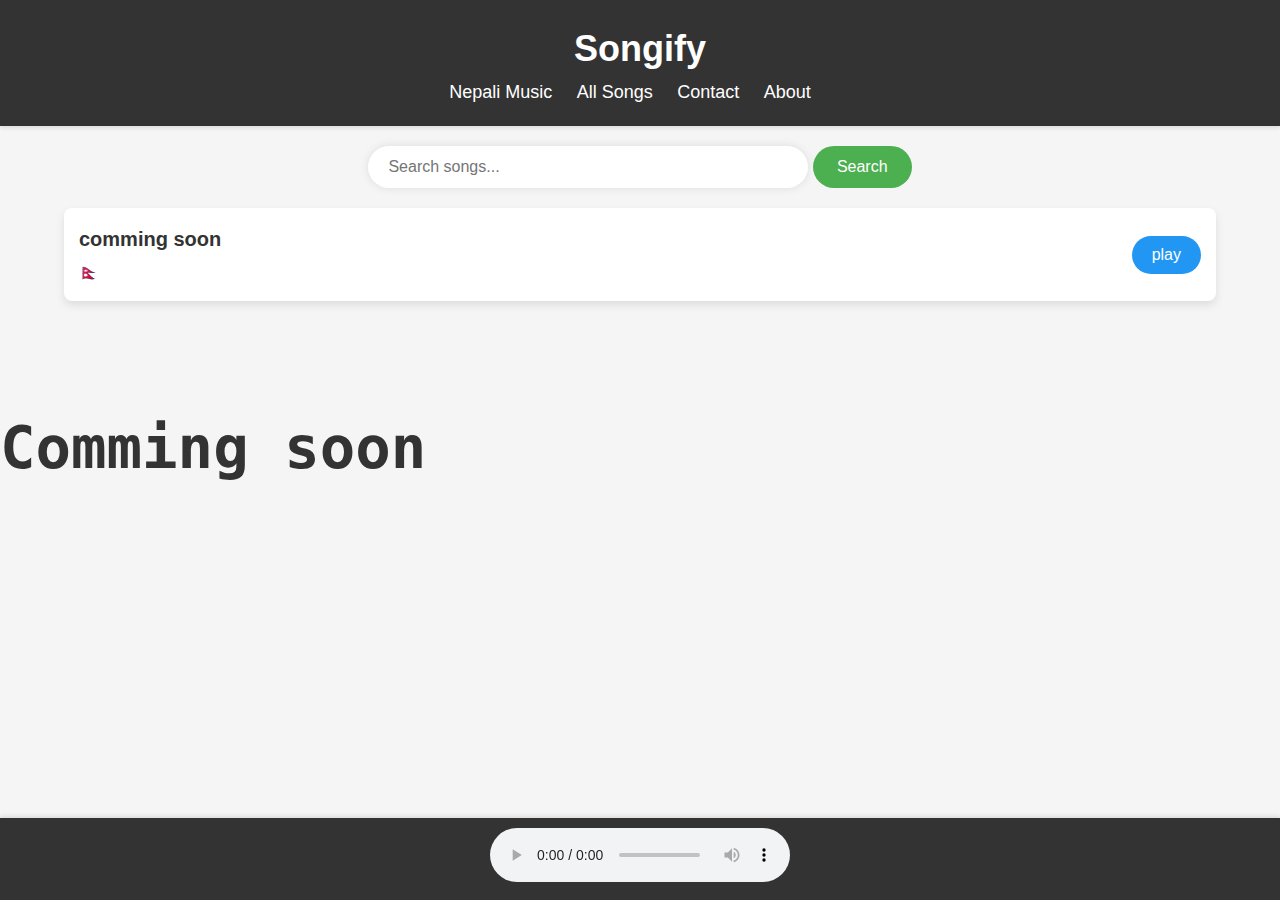
<file: index.html>
<!DOCTYPE html>
<html lang="en">
<head>
    <meta charset="UTF-8">
    <meta name="viewport" content="width=device-width, initial-scale=1.0">
    <title>Songify - Listen to Your Favorite Music</title>
    <link rel="stylesheet" href="styles.css">
</head>
<body>
    <header>
        <div class="container">
            <h1>Songify</h1>
            <nav>
                <ul>
                    
                    <li><a href="index.html" class="nav-link">Nepali Music</a></li>
                    <li><a href="/main/api main/english song.html" class="nav-link" id="english-songs-link">All Songs</a></li>
                    <li><a href="#" class="nav-link">Contact</a></li>
                    <li><a href="#" class="nav-link">About</a></li>
                </ul>
            </nav>
        </div>
    </header>
    
    <main>
        <div class="container">
            <div class="search-container">
                <input type="text" id="searchInput" placeholder="Search songs...">
                <button onclick="searchSongs()">Search</button>
            </div>
            
            <div id="noResultsMessage" class="no-results-message" style="display: none;">
                <p>No results found.</p>
            </div>
            
            <div class="song-list">
                <div class="song-item">
                    <div class="song-details">
                        <p class="song-title">comming soon</p>
                        <p class="song-artist">🇳🇵</p>
                    </div>
                    <button class="play-button" onclick="playSong('/sources/NP sources/coming-soon-112064.mp3')">play</button>
                </div>
                
                



                <!-- Add more song items as needed -->
            </div>
        </div>
    </main>
    
    <div id="audioPlayer" class="audio-player">
        <div class="container">
            <audio id="audio" controls>
                Your browser does not support the audio element.
            </audio>
        </div>
    </div>

    <div class="opno">
        <p>Comming soon</p>
    </div>

    <script src="script.js"></script>
</body>
</html>
</file>
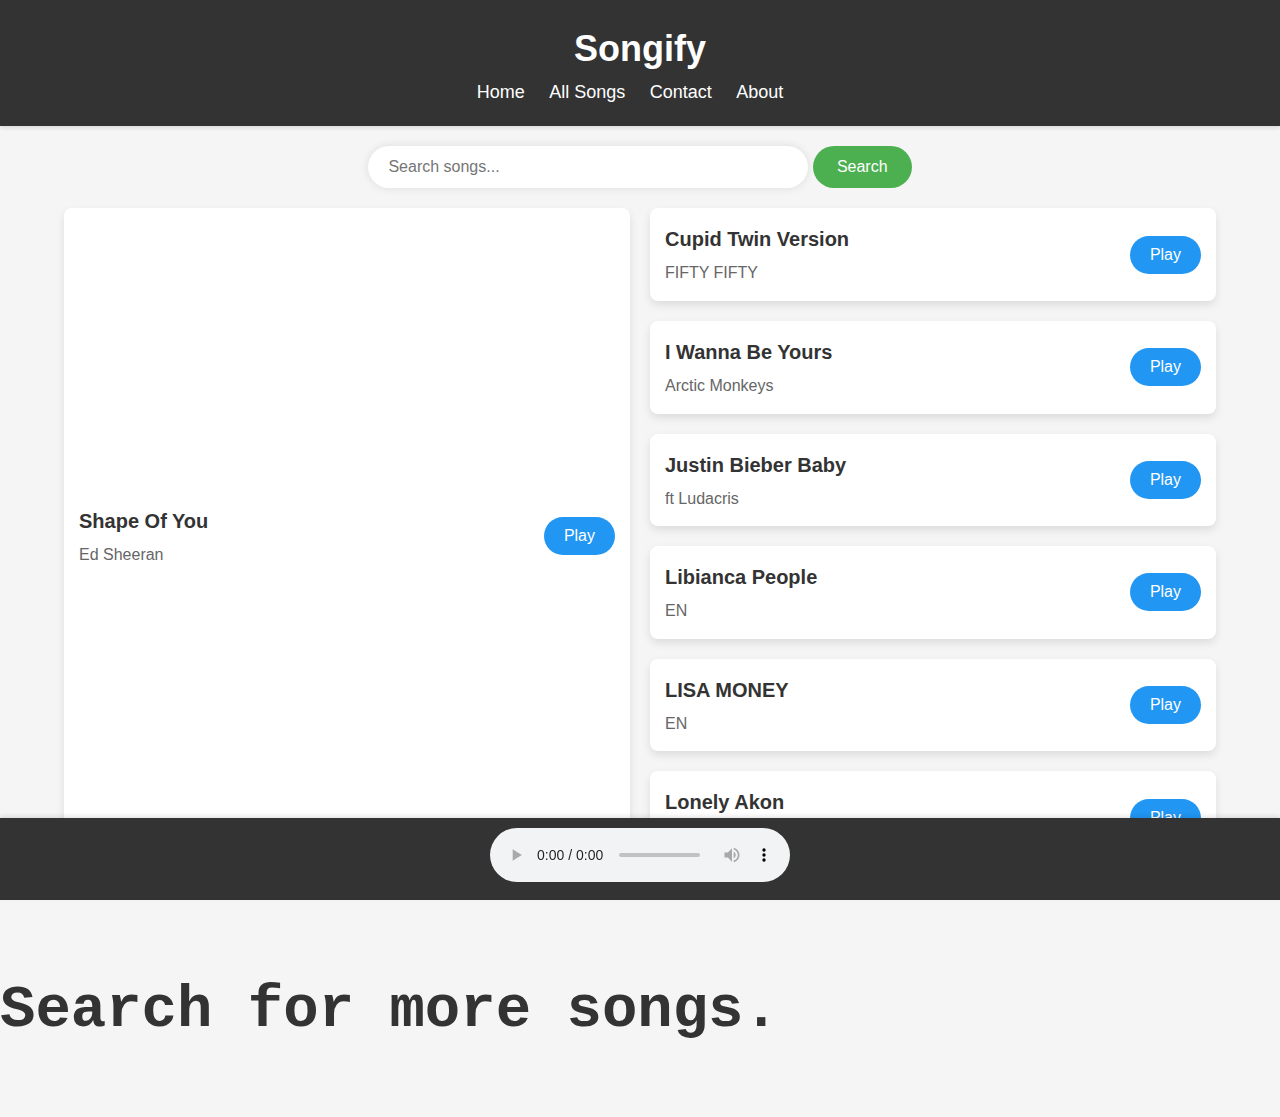
<file: main/api main/english song.html>
<!DOCTYPE html>
<html lang="en">
<head>
    <meta charset="UTF-8">
    <meta name="viewport" content="width=device-width, initial-scale=1.0">
    <title>Songify - Listen to Your Favorite Music</title>
    <link rel="stylesheet" href="english.css">
</head>
<body>
    <header>
        <div class="container">
            <h1>Songify</h1>
            <nav>
                <ul>
                    <li><a href="/index.html" class="nav-link">Home</a></li>
                    <li><a href="english song.html" class="nav-link" id="english-songs-link">All Songs</a></li>
                    <li><a href="#" class="nav-link">Contact</a></li>
                    <li><a href="#" class="nav-link">About</a></li>
                </ul>
            </nav>
        </div>
    </header>
    
    <main>
        <div class="container">
            <div class="search-container">
                <input type="text" id="searchInput" placeholder="Search songs..." onkeypress="searchSongs(event)">
                <button onclick="searchSongs()">Search</button>
            </div>
            
            <div id="noResultsMessage" class="no-results-message" style="display: none;">
                <p>No results found.</p>
            </div>
            
            <div class="song-list" id="song-list">
                <div class="song-item">
                    <div class="song-details">
                        <p class="song-title">Shape Of You</p>
                        <p class="song-artist">Ed Sheeran</p>
                    </div>
                    <button class="play-button" onclick="playSong('/sources/EN sources/Ed Sheeran  Shape Of You Lyrics.mp3')">Play</button>
                </div>

                <div class="song-list" id="song-list">
                    <div class="song-item">
                        <div class="song-details">
                            <p class="song-title">Cupid Twin Version</p>
                            <p class="song-artist">FIFTY FIFTY</p>
                        </div>
                        <button class="play-button" onclick="playSong('/sources/EN sources/FIFTY FIFTY  Cupid Twin Version Lyrics.mp3')">Play</button>
                    </div>

                    <div class="song-list" id="song-list">
                        <div class="song-item">
                            <div class="song-details">
                                <p class="song-title">I Wanna Be Yours</p>
                                <p class="song-artist">Arctic Monkeys </p>
                            </div>
                            <button class="play-button" onclick="playSong('/sources/EN sources/I Wanna Be Yours  Arctic Monkeys  Lyrics .mp3')">Play</button>
                        </div>

                        <div class="song-list" id="song-list">
                            <div class="song-item">
                                <div class="song-details">
                                    <p class="song-title">Justin Bieber  Baby</p>
                                    <p class="song-artist">ft Ludacris</p>
                                </div>
                                <button class="play-button" onclick="playSong('/sources/EN sources/Justin Bieber  Baby ft Ludacris.mp3')">Play</button>
                            </div>

                            <div class="song-list" id="song-list">
                                <div class="song-item">
                                    <div class="song-details">
                                        <p class="song-title">Libianca  People</p>
                                        <p class="song-artist">EN</p>
                                    </div>
                                    <button class="play-button" onclick="playSong('/sources/EN sources/Libianca  People Lyrics.mp3')">Play</button>
                                </div>

                                <div class="song-list" id="song-list">
                                    <div class="song-item">
                                        <div class="song-details">
                                            <p class="song-title">LISA  MONEY</p>
                                            <p class="song-artist">EN</p>
                                        </div>
                                        <button class="play-button" onclick="playSong('/sources/EN sources/LISA  MONEY Lyrics.mp3')">Play</button>
                                    </div>

                                    <div class="song-list" id="song-list">
                                        <div class="song-item">
                                            <div class="song-details">
                                                <p class="song-title">Lonely  Akon </p>
                                                <p class="song-artist">EN</p>
                                            </div>
                                            <button class="play-button" onclick="playSong('/sources/EN sources/Lonely  Akon Lyrics.mp3')">Play</button>
                                        </div>



                <!-- Songs will be dynamically added here -->
            </div>
        </div>
    </main>
    
    <div id="audioPlayer" class="audio-player">
        <div class="container">
            <audio id="audio" controls>
                Your browser does not support the audio element.
            </audio>
        </div>
    </div>

    <div class="opno">
        <p>Search for more songs.</p>
    </div>

    <script src="english.js"></script>
</body>
</html>
</file>
<file: styles.css>
/* Global styles */
body {
    font-family: 'Segoe UI', Tahoma, Geneva, Verdana, sans-serif;
    margin: 0;
    padding: 0;
    background-color: #f5f5f5;
    color: #333;
    line-height: 1.6;
    position: relative;
    min-height: 100vh;
}

.container {
    width: 90%;
    max-width: 1200px;
    margin: 0 auto;
}

/* Header styles */
header {
    background-color: #333;
    color: #fff;
    padding: 20px 0;
    box-shadow: 0 2px 4px rgba(0, 0, 0, 0.1);
}

header h1 {
    margin: 0;
    font-size: 36px;
    text-align: center;
}

nav ul {
    list-style-type: none;
    margin: 0;
    padding: 0;
    text-align: center;
}

nav ul li {
    display: inline-block;
    margin-right: 20px;
}

nav ul li a {
    color: #fff;
    text-decoration: none;
    font-size: 18px;
    transition: color 0.3s ease;
}

nav ul li a:hover {
    color: #ffc107; /* Hover color */
}

/* Main section styles */
main {
    padding: 20px 0;
    margin-bottom: 80px; /* Reserve space for the audio player */
}

.search-container {
    text-align: center;
    margin-bottom: 20px;
}

.search-container input[type=text] {
    padding: 12px 20px;
    width: 60%;
    max-width: 400px;
    border: none;
    border-radius: 25px;
    font-size: 16px;
    box-shadow: 0 0 10px rgba(0, 0, 0, 0.1);
}

.search-container button {
    padding: 12px 24px;
    background-color: #4CAF50;
    color: white;
    border: none;
    border-radius: 25px;
    cursor: pointer;
    font-size: 16px;
    transition: background-color 0.3s ease;
}

.search-container button:hover {
    background-color: #45a049; /* Darker green on hover */
}

.song-list {
    display: grid;
    grid-template-columns: repeat(auto-fit, minmax(300px, 1fr));
    gap: 20px;
}

.song-item {
    background-color: #fff;
    padding: 15px;
    border-radius: 8px;
    box-shadow: 0 4px 8px rgba(0, 0, 0, 0.1);
    display: flex;
    justify-content: space-between;
    align-items: center;
}

.song-details {
    flex: 1;
}

.song-title {
    margin: 0;
    font-size: 20px;
    font-weight: bold;
}

.song-artist {
    margin: 5px 0 0;
    font-size: 16px;
    color: #666;
}

.play-button {
    background-color: #2196F3;
    color: white;
    border: none;
    padding: 10px 20px;
    text-align: center;
    text-decoration: none;
    font-size: 16px;
    cursor: pointer;
    border-radius: 25px;
    transition: background-color 0.3s ease;
}

.play-button:hover {
    background-color: #0b7dda;
}

/* Audio player styles */
.audio-player {
    position: fixed;
    bottom: 0;
    width: 100%;
    background-color: #333;
    color: white;
    text-align: center;
    padding: 10px 0;
    box-shadow: 0 -2px 4px rgba(0, 0, 0, 0.1);
    z-index: 1000; /* Ensure it stays on top of other content */
}

.opno{
    font-size: 59px;
    justify-content: center;
    font-family: monospace;
    font-weight: 900;
}

/* Responsive design */
@media screen and (max-width: 768px) {
    .search-container input[type=text] {
        width: 80%;
        max-width: 100%;
    }

    .container {
        width: 95%;
    }
}
</file>
<file: main/api main/english.css>
/* Global styles */
body {
    font-family: 'Segoe UI', Tahoma, Geneva, Verdana, sans-serif;
    margin: 0;
    padding: 0;
    background-color: #f5f5f5;
    color: #333;
    line-height: 1.6;
    position: relative;
    min-height: 100vh;
}

.container {
    width: 90%;
    max-width: 1200px;
    margin: 0 auto;
}

/* Header styles */
header {
    background-color: #333;
    color: #fff;
    padding: 20px 0;
    box-shadow: 0 2px 4px rgba(0, 0, 0, 0.1);
}

header h1 {
    margin: 0;
    font-size: 36px;
    text-align: center;
}

nav ul {
    list-style-type: none;
    margin: 0;
    padding: 0;
    text-align: center;
}

nav ul li {
    display: inline-block;
    margin-right: 20px;
}

nav ul li a {
    color: #fff;
    text-decoration: none;
    font-size: 18px;
    transition: color 0.3s ease;
}

nav ul li a:hover {
    color: #ffc107; /* Hover color */
}

/* Main section styles */
main {
    padding: 20px 0;
    margin-bottom: 80px; /* Reserve space for the audio player */
}

.search-container {
    text-align: center;
    margin-bottom: 20px;
}

.search-container input[type=text] {
    padding: 12px 20px;
    width: 60%;
    max-width: 400px;
    border: none;
    border-radius: 25px;
    font-size: 16px;
    box-shadow: 0 0 10px rgba(0, 0, 0, 0.1);
}

.search-container button {
    padding: 12px 24px;
    background-color: #4CAF50;
    color: white;
    border: none;
    border-radius: 25px;
    cursor: pointer;
    font-size: 16px;
    transition: background-color 0.3s ease;
}

.search-container button:hover {
    background-color: #45a049; /* Darker green on hover */
}

.song-list {
    display: grid;
    grid-template-columns: repeat(auto-fit, minmax(300px, 1fr));
    gap: 20px;
}

.song-item {
    background-color: #fff;
    padding: 15px;
    border-radius: 8px;
    box-shadow: 0 4px 8px rgba(0, 0, 0, 0.1);
    display: flex;
    justify-content: space-between;
    align-items: center;
}

.song-details {
    flex: 1;
}

.song-title {
    margin: 0;
    font-size: 20px;
    font-weight: bold;
}

.song-artist {
    margin: 5px 0 0;
    font-size: 16px;
    color: #666;
}

.play-button {
    background-color: #2196F3;
    color: white;
    border: none;
    padding: 10px 20px;
    text-align: center;
    text-decoration: none;
    font-size: 16px;
    cursor: pointer;
    border-radius: 25px;
    transition: background-color 0.3s ease;
}

.play-button:hover {
    background-color: #0b7dda;
}

.opno{
    font-size: 59px;
    justify-content: center;
    font-family: monospace;
    font-weight: 900;
}

/* Audio player styles */
.audio-player {
    position: fixed;
    bottom: 0;
    width: 100%;
    background-color: #333;
    color: white;
    text-align: center;
    padding: 10px 0;
    box-shadow: 0 -2px 4px rgba(0, 0, 0, 0.1);
    z-index: 1000; /* Ensure it stays on top of other content */
}

/* Responsive design */
@media screen and (max-width: 768px) {
    .search-container input[type=text] {
        width: 80%;
        max-width: 100%;
    }

    .container {
        width: 95%;
    }
}
</file>
